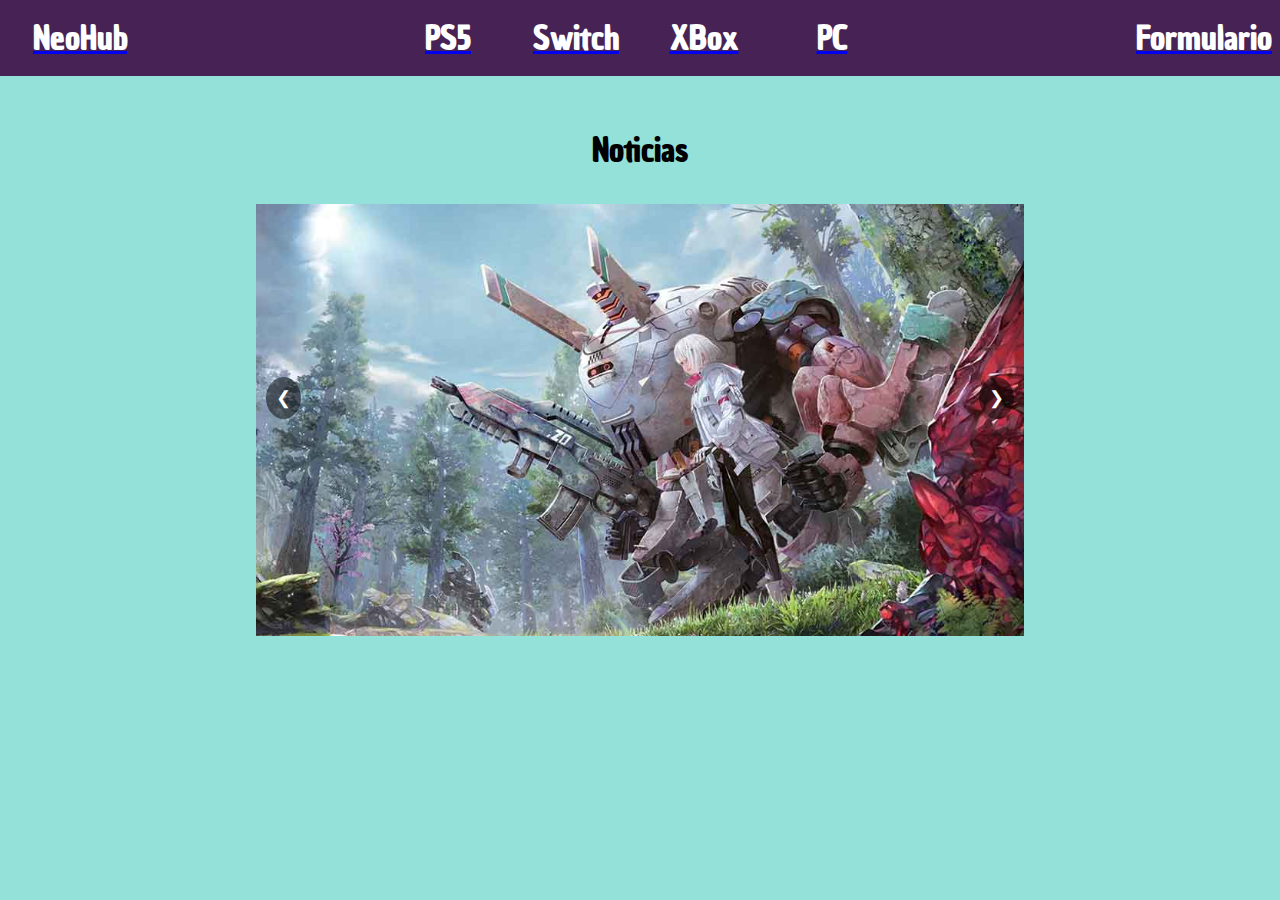
<file: index.html>
<html>
    <head>
        <meta charset="UTF-8">
        <meta name="viewport" content="width=device-width, initial scale = 1.0"> 
        <meta name="author" content="Revista">
        <meta name="description" content="Revista Videojuegos">

        <title>NeoHub</title>
        <link href="css/style.css" rel="stylesheet">
        <!--<link rel="icon" href="media/image/PlumaCuervo.png" type="image/x-icon">
    -->
        <link rel="preconnect" href="https://fonts.googleapis.com">
        <link rel="preconnect" href="https://fonts.gstatic.com" crossorigin>
        <link href="https://fonts.googleapis.com/css2?family=Chau+Philomene+One:ital@0;1&display=swap" rel="stylesheet">
        <link href="https://fonts.googleapis.com/css2?family=Chau+Philomene+One:ital@0;1&family=Montserrat:ital,wght@0,100..900;1,100..900&display=swap" rel="stylesheet">
    </head>
    <body>
        <header>
            <div class="menu-cont">
                <div class="trozo-menu">
                    <div class="logo">
                        <a href="index.html">
                            <h3>NeoHub</h3>
                        </a>
                    </div>
                </div>
                <div class="trozo-menu">
                    <div class="logo">
                        <a href="ps5.html">
                            <h3>PS5</h3>
                        </a>
                    </div>
                    <div class="logo">
                        <a href="switch.html">
                            <h3>Switch</h3>
                        </a>
                    </div>
                    <div class="logo">
                        <a href="xbox.html">
                            <h3>XBox</h3>
                        </a>
                    </div>
                    <div class="logo">
                        <a href="pc.html">
                            <h3>PC</h3>
                        </a>
                    </div>
                </div>
                <div class="trozo-menu">
                    <div class="logo">
                        <a href="form.html">
                            <h3>Formulario</h3>
                        </a>
                    </div> 
                </div>
            </div>
        </header>
        <main>
            <div class="megacontainer">
                <div class="carousel-container"  id="carousel1">
                    <h3>Noticias</h3>
                    <div class="carousel">
                        <img src="media/image/ps5A.jpg" class="carousel-image" alt="Imagen 1">
                        <img src="media/image/switch1.webp" class="carousel-image" alt="Imagen 1">
                        <img src="media/image/xbox1.jpg" class="carousel-image" alt="Imagen 1">
                        <img src="media/image/pc1.webp" class="carousel-image" alt="Imagen 1">
                    </div>
                    <button class="prev" onclick="prevSlide('carousel1')">❮</button>
                    <button class="next" onclick="nextSlide('carousel1')">❯</button>
                </div>
            </div>
            
        </main>
        <footer>
        </footer>
    </body>
    <script src="js/script.js"></script>
</html>
</file>
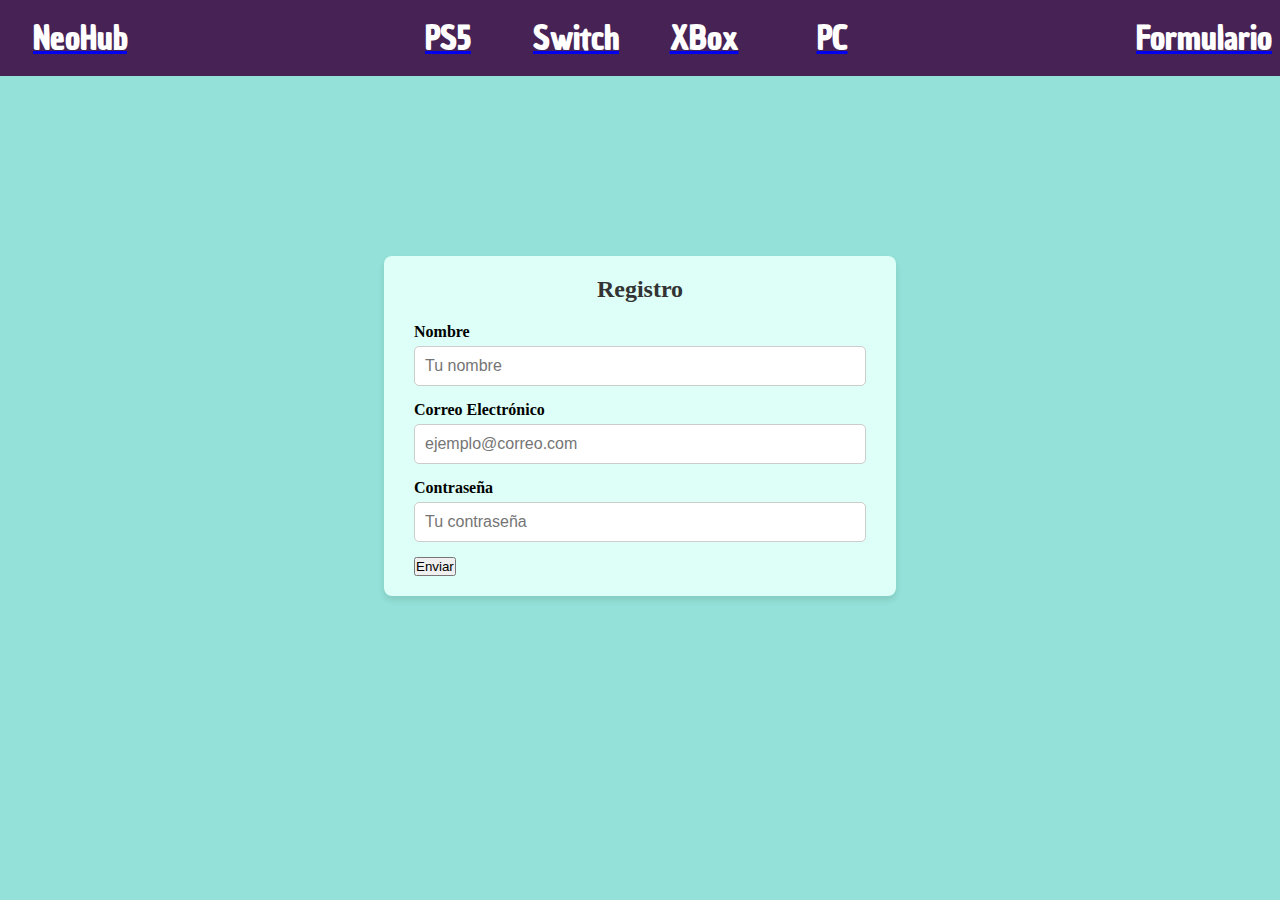
<file: form.html>
<html>
    <head>
        <meta charset="UTF-8">
        <meta name="viewport" content="width=device-width, initial scale = 1.0"> 
        <meta name="author" content="Revista">
        <meta name="description" content="Revista Videojuegos">

        <title>NeoHub: Formulario</title>
        <link href="css/style.css" rel="stylesheet">
        <!--<link rel="icon" href="media/image/PlumaCuervo.png" type="image/x-icon">
    -->
        <link rel="preconnect" href="https://fonts.googleapis.com">
        <link rel="preconnect" href="https://fonts.gstatic.com" crossorigin>
        <link href="https://fonts.googleapis.com/css2?family=Chau+Philomene+One:ital@0;1&display=swap" rel="stylesheet">
        <link href="https://fonts.googleapis.com/css2?family=Chau+Philomene+One:ital@0;1&family=Montserrat:ital,wght@0,100..900;1,100..900&display=swap" rel="stylesheet">
    </head>
    <body>
        <header>
            <div class="menu-cont">
                <div class="trozo-menu">
                    <div class="logo">
                        <a href="index.html">
                            <h3>NeoHub</h3>
                        </a>
                    </div>
                </div>
                <div class="trozo-menu">
                    <div class="logo">
                        <a href="ps5.html">
                            <h3>PS5</h3>
                        </a>
                    </div>
                    <div class="logo">
                        <a href="switch.html">
                            <h3>Switch</h3>
                        </a>
                    </div>
                    <div class="logo">
                        <a href="xbox.html">
                            <h3>XBox</h3>
                        </a>
                    </div>
                    <div class="logo">
                        <a href="pc.html">
                            <h3>PC</h3>
                        </a>
                    </div>
                </div>
                <div class="trozo-menu">
                    <div class="logo">
                        <a href="form.html">
                            <h3>Formulario</h3>
                        </a>
                    </div> 
                </div>
            </div>
        </header>
        <main>
            <div class="super-container">
                <div class="form-container">
                    <form id="myForm" novalidate>
                        <h1>Registro</h1>
            
                        <div class="form-group">
                            <label for="name">Nombre</label>
                            <input type="text" id="name" name="name" placeholder="Tu nombre" required>
                            <span class="error-message" id="name-error"></span>
                        </div>
            
                        <div class="form-group">
                            <label for="email">Correo Electrónico</label>
                            <input type="email" id="email" name="email" placeholder="ejemplo@correo.com" required>
                            <span class="error-message" id="email-error"></span>
                        </div>
            
                        <div class="form-group">
                            <label for="password">Contraseña</label>
                            <input type="password" id="password" name="password" placeholder="Tu contraseña" required>
                            <span class="error-message" id="password-error"></span>
                        </div>
            
                        <button class="form-button" type="submit">Enviar</button>
                    </form>
                </div>
            </div>
            
        </main>
        <footer>   
        </footer>
    </body>
    <script src="js/script.js"></script>
</html>
</file>
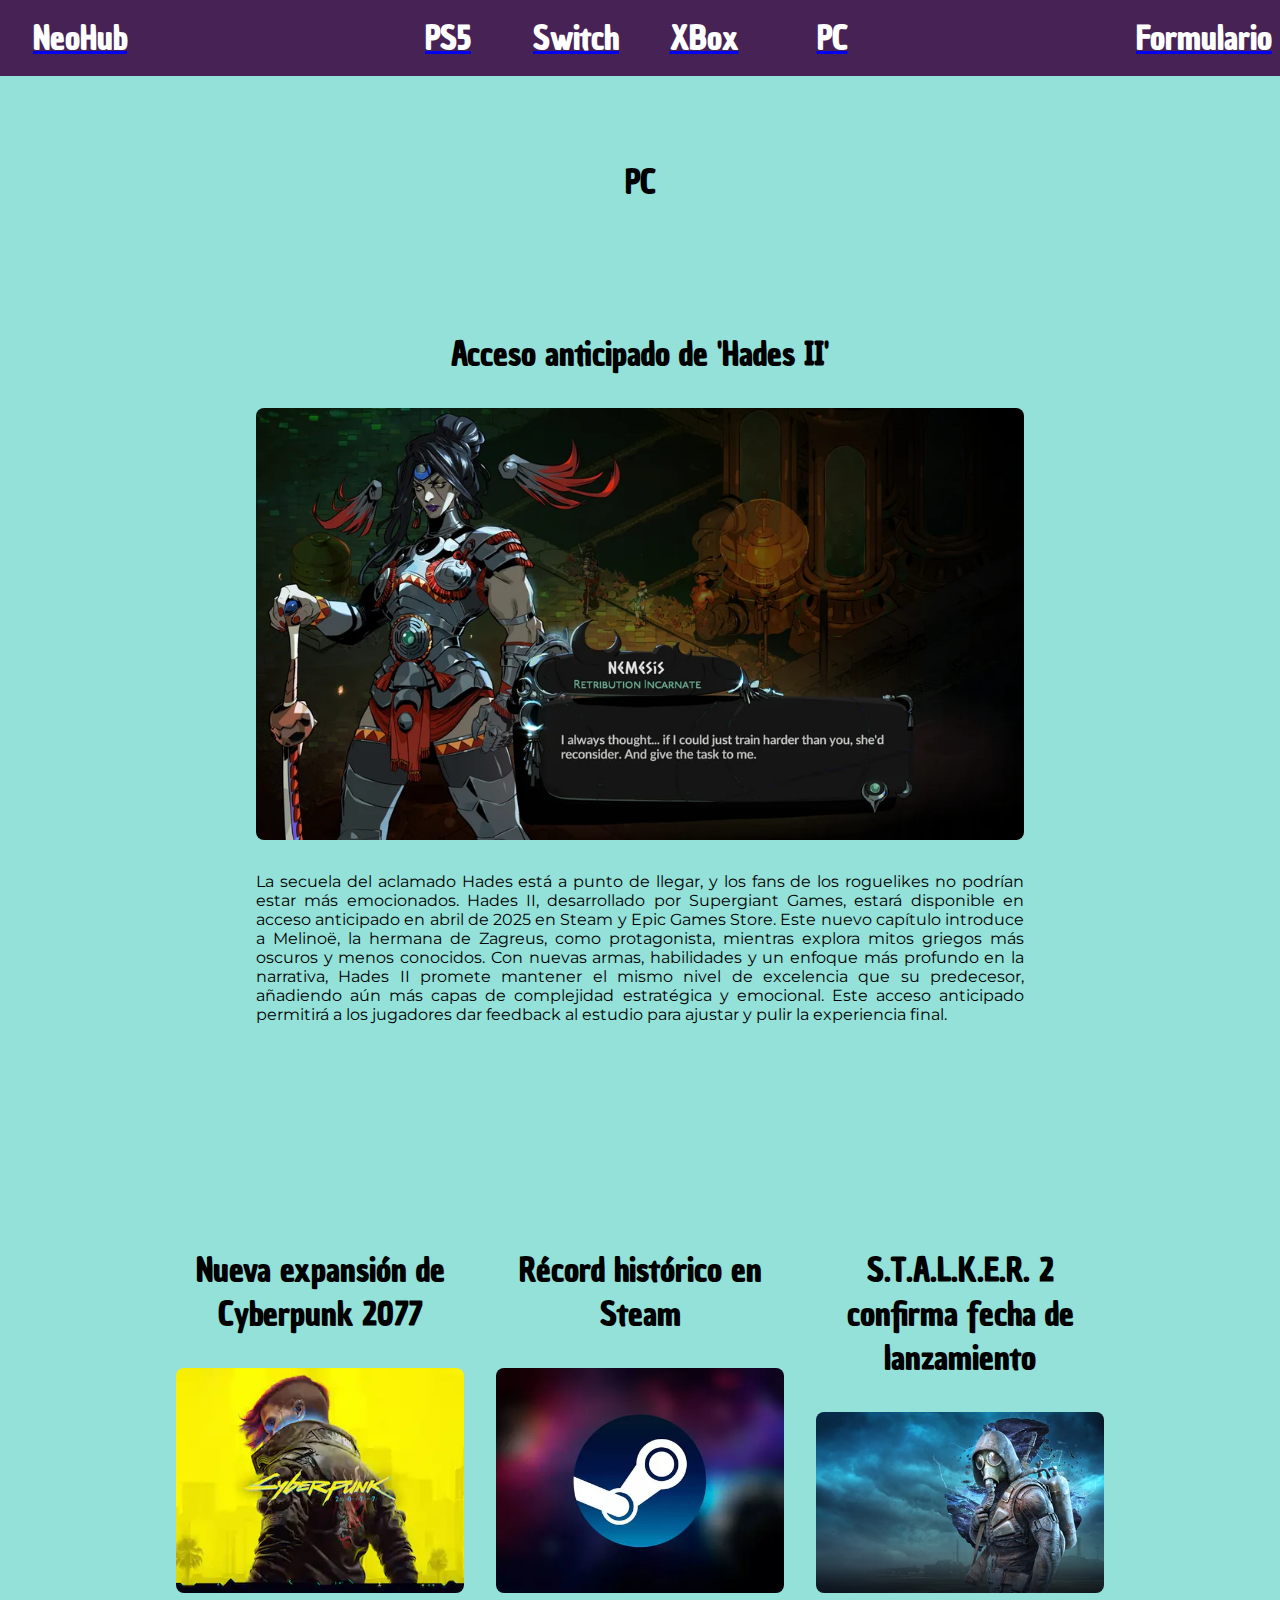
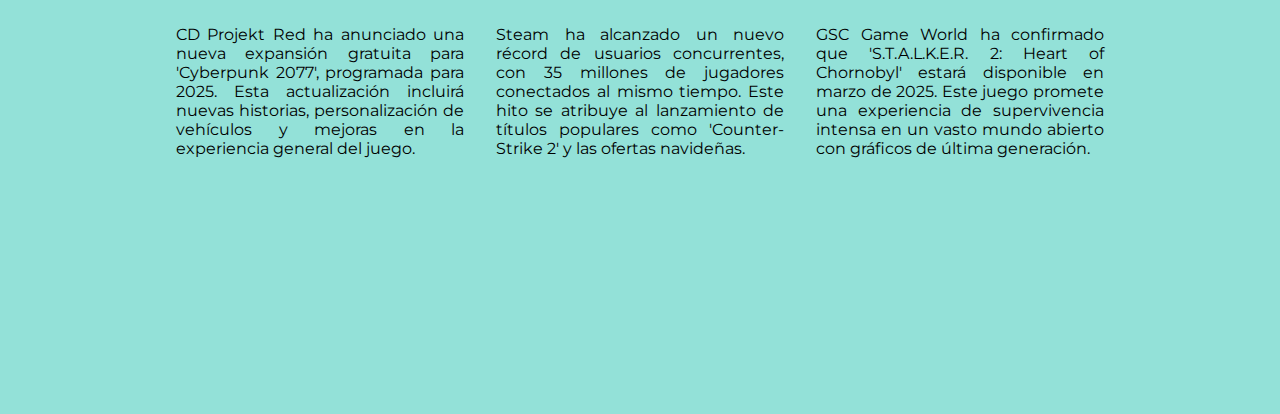
<file: pc.html>
<html>
    <head>
        <meta charset="UTF-8">
        <meta name="viewport" content="width=device-width, initial scale = 1.0"> 
        <meta name="author" content="Revista">
        <meta name="description" content="Revista Videojuegos">

        <title>NeoHub: PC</title>
        <link href="css/style.css" rel="stylesheet">
        <!--<link rel="icon" href="media/image/PlumaCuervo.png" type="image/x-icon">
    -->
        <link rel="preconnect" href="https://fonts.googleapis.com">
        <link rel="preconnect" href="https://fonts.gstatic.com" crossorigin>
        <link href="https://fonts.googleapis.com/css2?family=Chau+Philomene+One:ital@0;1&display=swap" rel="stylesheet">
        <link href="https://fonts.googleapis.com/css2?family=Chau+Philomene+One:ital@0;1&family=Montserrat:ital,wght@0,100..900;1,100..900&display=swap" rel="stylesheet">
    </head>
    <body>
        <header>
            <div class="menu-cont">
                <div class="trozo-menu">
                    <div class="logo">
                        <a href="index.html">
                            <h3>NeoHub</h3>
                        </a>
                    </div>
                </div>
                <div class="trozo-menu">
                    <div class="logo">
                        <a href="ps5.html">
                            <h3>PS5</h3>
                        </a>
                    </div>
                    <div class="logo">
                        <a href="switch.html">
                            <h3>Switch</h3>
                        </a>
                    </div>
                    <div class="logo">
                        <a href="xbox.html">
                            <h3>XBox</h3>
                        </a>
                    </div>
                    <div class="logo">
                        <a href="pc.html">
                            <h3>PC</h3>
                        </a>
                    </div>
                </div>
                <div class="trozo-menu">
                    <div class="logo">
                        <a href="form.html">
                            <h3>Formulario</h3>
                        </a>
                    </div> 
                </div>
            </div>
        </header>
        <main>
            <div class="noticias">
                <h3>
                    PC
                </h3>
                <div class="noticia-vip">
                    <h3>Acceso anticipado de 'Hades II'
                    </h3>
                    <a class="imagen-portada">
                        <img src="media/image/pc1.webp" alt="Imagen 1">
                    </a>
                    <a class="texto-vip">
                        <p>
                            La secuela del aclamado Hades está a punto de llegar, y los fans de los roguelikes no podrían estar más emocionados. Hades II, desarrollado por Supergiant Games, estará disponible en acceso anticipado en abril de 2025 en Steam y Epic Games Store. Este nuevo capítulo introduce a Melinoë, la hermana de Zagreus, como protagonista, mientras explora mitos griegos más oscuros y menos conocidos. Con nuevas armas, habilidades y un enfoque más profundo en la narrativa, Hades II promete mantener el mismo nivel de excelencia que su predecesor, añadiendo aún más capas de complejidad estratégica y emocional. Este acceso anticipado permitirá a los jugadores dar feedback al estudio para ajustar y pulir la experiencia final.
                        </p>
                    </a>
                </div>
                <div class="noticias-grupo">
                    <div class="noticia-sec">
                        <h3>Nueva expansión de Cyberpunk 2077
                        </h3>
                        <a class="imagen-sec">
                            <img src="media/image/pc2.webp" alt="Imagen 1">
                        </a>
                        <a class="texto-sec">
                            <p>
                                CD Projekt Red ha anunciado una nueva expansión gratuita para 'Cyberpunk 2077', programada para 2025. Esta actualización incluirá nuevas historias, personalización de vehículos y mejoras en la experiencia general del juego.
                            </p>
                        </a>
                    </div>
                    <div class="noticia-sec">
                        <h3>Récord histórico en Steam
                        </h3>
                        <a class="imagen-sec">
                            <img src="media/image/pc3.webp" alt="Imagen 1">
                        </a>
                        <a class="texto-sec">
                            <p>
                                Steam ha alcanzado un nuevo récord de usuarios concurrentes, con 35 millones de jugadores conectados al mismo tiempo. Este hito se atribuye al lanzamiento de títulos populares como 'Counter-Strike 2' y las ofertas navideñas.
                            </p>
                        </a>
                    </div>
                    <div class="noticia-sec">
                        <h3>S.T.A.L.K.E.R. 2 confirma fecha de lanzamiento
                        </h3>
                        <a class="imagen-sec">
                            <img src="media/image/pc4.jfif" alt="Imagen 1">
                        </a>
                        <a class="texto-sec">
                            <p>
                                GSC Game World ha confirmado que 'S.T.A.L.K.E.R. 2: Heart of Chornobyl' estará disponible en marzo de 2025. Este juego promete una experiencia de supervivencia intensa en un vasto mundo abierto con gráficos de última generación.
                            </p>
                        </a>
                    </div>
                </div>
            </div>
            
        </main>
        <footer>
        </footer>
    </body>
    <script src="js/script.js"></script>
</html>
</file>
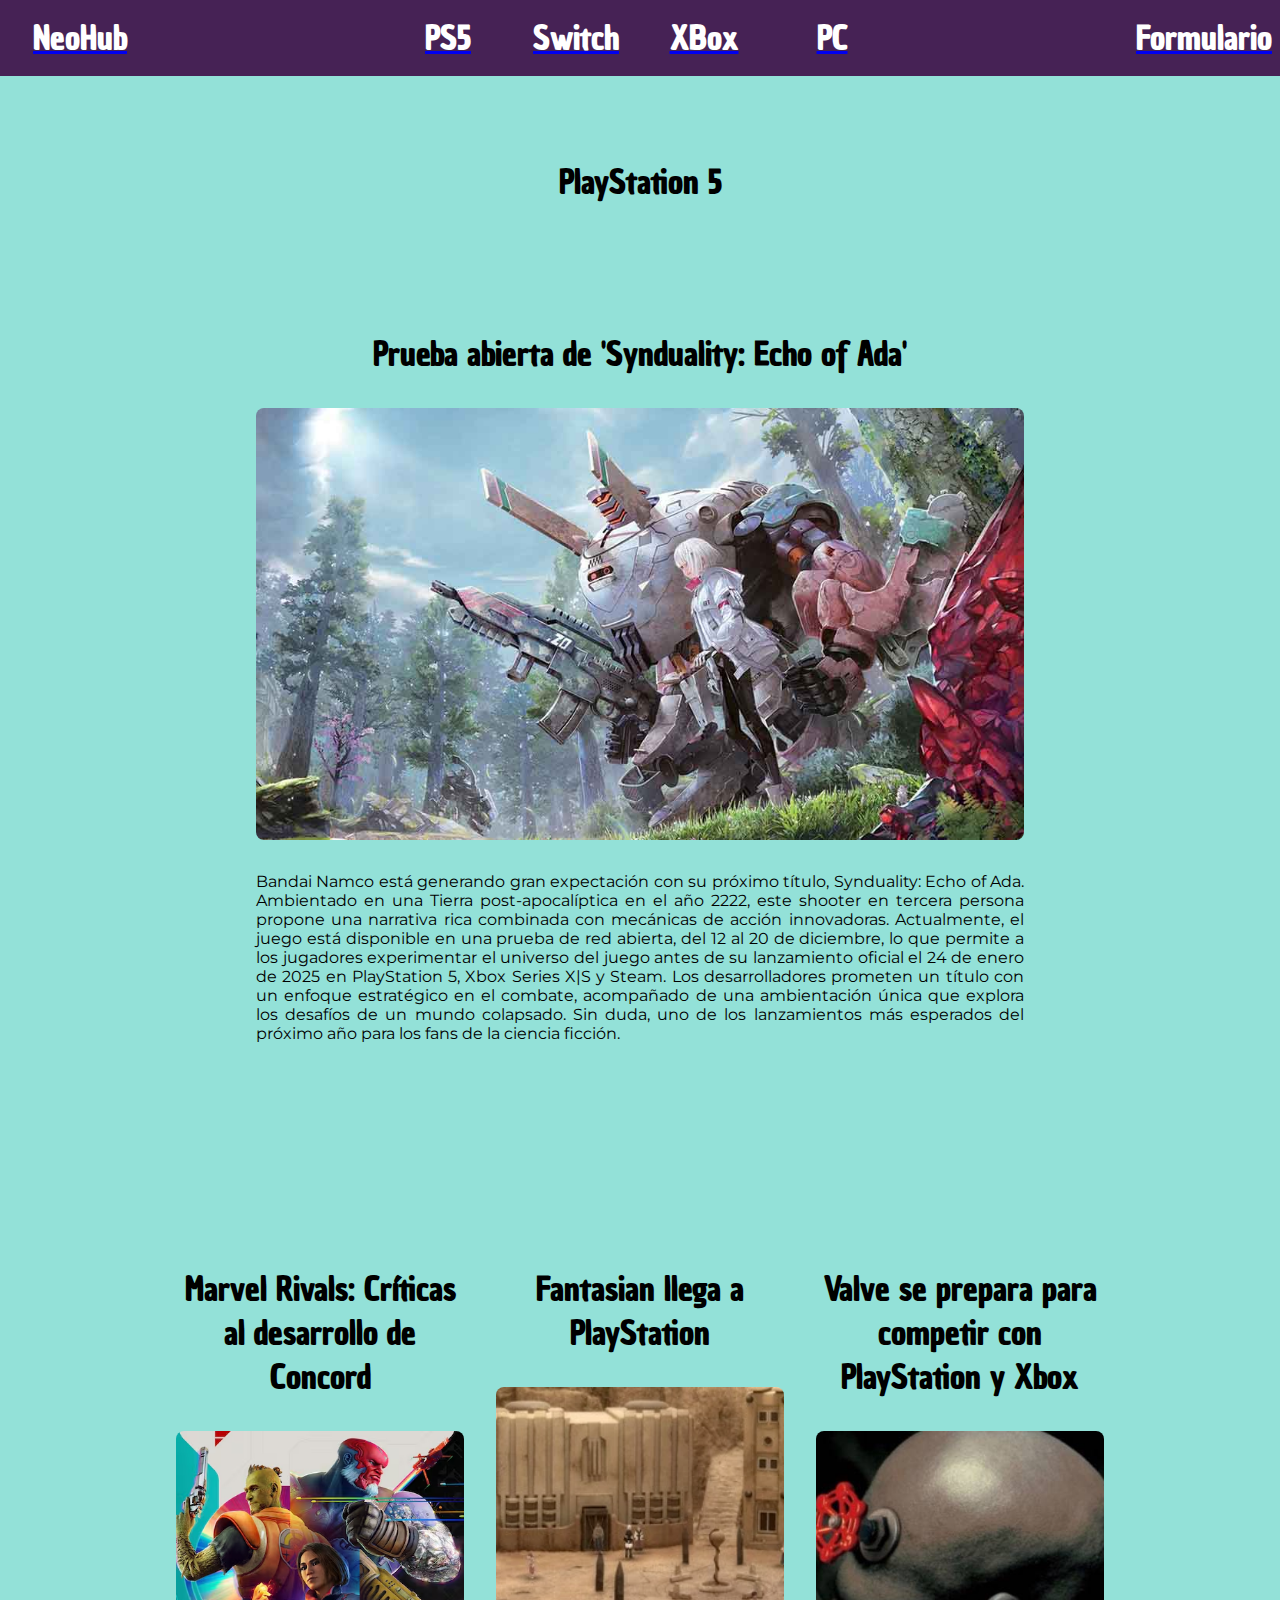
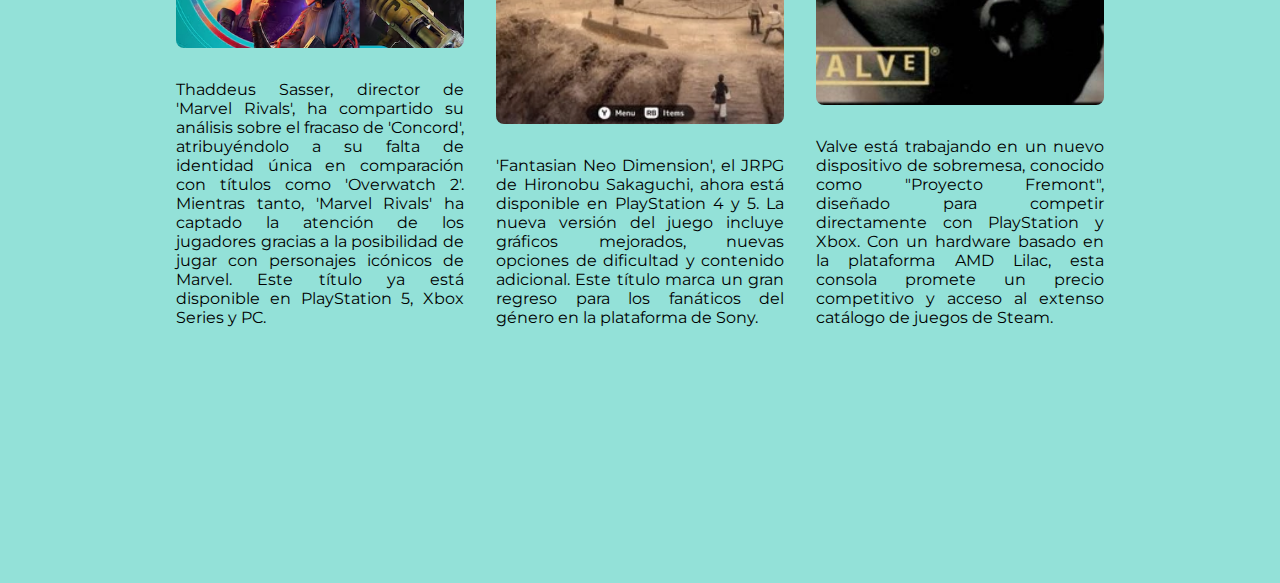
<file: ps5.html>
<html>
    <head>
        <meta charset="UTF-8">
        <meta name="viewport" content="width=device-width, initial scale = 1.0"> 
        <meta name="author" content="Revista">
        <meta name="description" content="Revista Videojuegos">

        <title>NeoHub: PS5</title>
        <link href="css/style.css" rel="stylesheet">
        <!--<link rel="icon" href="media/image/PlumaCuervo.png" type="image/x-icon">
    -->
        <link rel="preconnect" href="https://fonts.googleapis.com">
        <link rel="preconnect" href="https://fonts.gstatic.com" crossorigin>
        <link href="https://fonts.googleapis.com/css2?family=Chau+Philomene+One:ital@0;1&display=swap" rel="stylesheet">
        <link href="https://fonts.googleapis.com/css2?family=Chau+Philomene+One:ital@0;1&family=Montserrat:ital,wght@0,100..900;1,100..900&display=swap" rel="stylesheet">
    </head>
    <body>
        <header>
            <div class="menu-cont">
                <div class="trozo-menu">
                    <div class="logo">
                        <a href="index.html">
                            <h3>NeoHub</h3>
                        </a>
                    </div>
                </div>
                <div class="trozo-menu">
                    <div class="logo">
                        <a href="ps5.html">
                            <h3>PS5</h3>
                        </a>
                    </div>
                    <div class="logo">
                        <a href="switch.html">
                            <h3>Switch</h3>
                        </a>
                    </div>
                    <div class="logo">
                        <a href="xbox.html">
                            <h3>XBox</h3>
                        </a>
                    </div>
                    <div class="logo">
                        <a href="pc.html">
                            <h3>PC</h3>
                        </a>
                    </div>
                </div>
                <div class="trozo-menu">
                    <div class="logo">
                        <a href="form.html">
                            <h3>Formulario</h3>
                        </a>
                    </div> 
                </div>
            </div>
        </header>
        <main>
            <div class="noticias">
                <h3>
                    PlayStation 5
                </h3>
                <div class="noticia-vip">
                    <h3>Prueba abierta de 'Synduality: Echo of Ada'
                    </h3>
                    <a class="imagen-portada">
                        <img src="media/image/ps5A.jpg" alt="Imagen 1">
                    </a>
                    <a class="texto-vip">
                        <p>
                            Bandai Namco está generando gran expectación con su próximo título, Synduality: Echo of Ada. Ambientado en una Tierra post-apocalíptica en el año 2222, este shooter en tercera persona propone una narrativa rica combinada con mecánicas de acción innovadoras. Actualmente, el juego está disponible en una prueba de red abierta, del 12 al 20 de diciembre, lo que permite a los jugadores experimentar el universo del juego antes de su lanzamiento oficial el 24 de enero de 2025 en PlayStation 5, Xbox Series X|S y Steam. Los desarrolladores prometen un título con un enfoque estratégico en el combate, acompañado de una ambientación única que explora los desafíos de un mundo colapsado. Sin duda, uno de los lanzamientos más esperados del próximo año para los fans de la ciencia ficción.
                        </p>
                    </a>
                </div>
                <div class="noticias-grupo">
                    <div class="noticia-sec">
                        <h3>Marvel Rivals: Críticas al desarrollo de Concord
                        </h3>
                        <a class="imagen-sec">
                            <img src="media/image/ps5B.avif" alt="Imagen 1">
                        </a>
                        <a class="texto-sec">
                            <p>
                                Thaddeus Sasser, director de 'Marvel Rivals', ha compartido su análisis sobre el fracaso de 'Concord', atribuyéndolo a su falta de identidad única en comparación con títulos como 'Overwatch 2'. Mientras tanto, 'Marvel Rivals' ha captado la atención de los jugadores gracias a la posibilidad de jugar con personajes icónicos de Marvel. Este título ya está disponible en PlayStation 5, Xbox Series y PC.
                            </p>
                        </a>
                    </div>
                    <div class="noticia-sec">
                        <h3>Fantasian llega a PlayStation</h3>
                        <a class="imagen-sec">
                            <img src="media/image/ps5C.webp" alt="Imagen 1">
                        </a>
                        <a class="texto-sec">
                            <p>
                                'Fantasian Neo Dimension', el JRPG de Hironobu Sakaguchi, ahora está disponible en PlayStation 4 y 5. La nueva versión del juego incluye gráficos mejorados, nuevas opciones de dificultad y contenido adicional. Este título marca un gran regreso para los fanáticos del género en la plataforma de Sony.
                            </p>
                        </a>
                    </div>
                    <div class="noticia-sec">
                        <h3>Valve se prepara para competir con PlayStation y Xbox</h3>
                        <a class="imagen-sec">
                            <img src="media/image/ps5D.jpg" alt="Imagen 1">
                        </a>
                        <a class="texto-sec">
                            <p>
                                Valve está trabajando en un nuevo dispositivo de sobremesa, conocido como "Proyecto Fremont", diseñado para competir directamente con PlayStation y Xbox. Con un hardware basado en la plataforma AMD Lilac, esta consola promete un precio competitivo y acceso al extenso catálogo de juegos de Steam.
                            </p>
                        </a>
                    </div>
                </div>
            </div>
            
        </main>
        <footer>
        </footer>
    </body>
    <script src="js/script.js"></script>
</html>
</file>
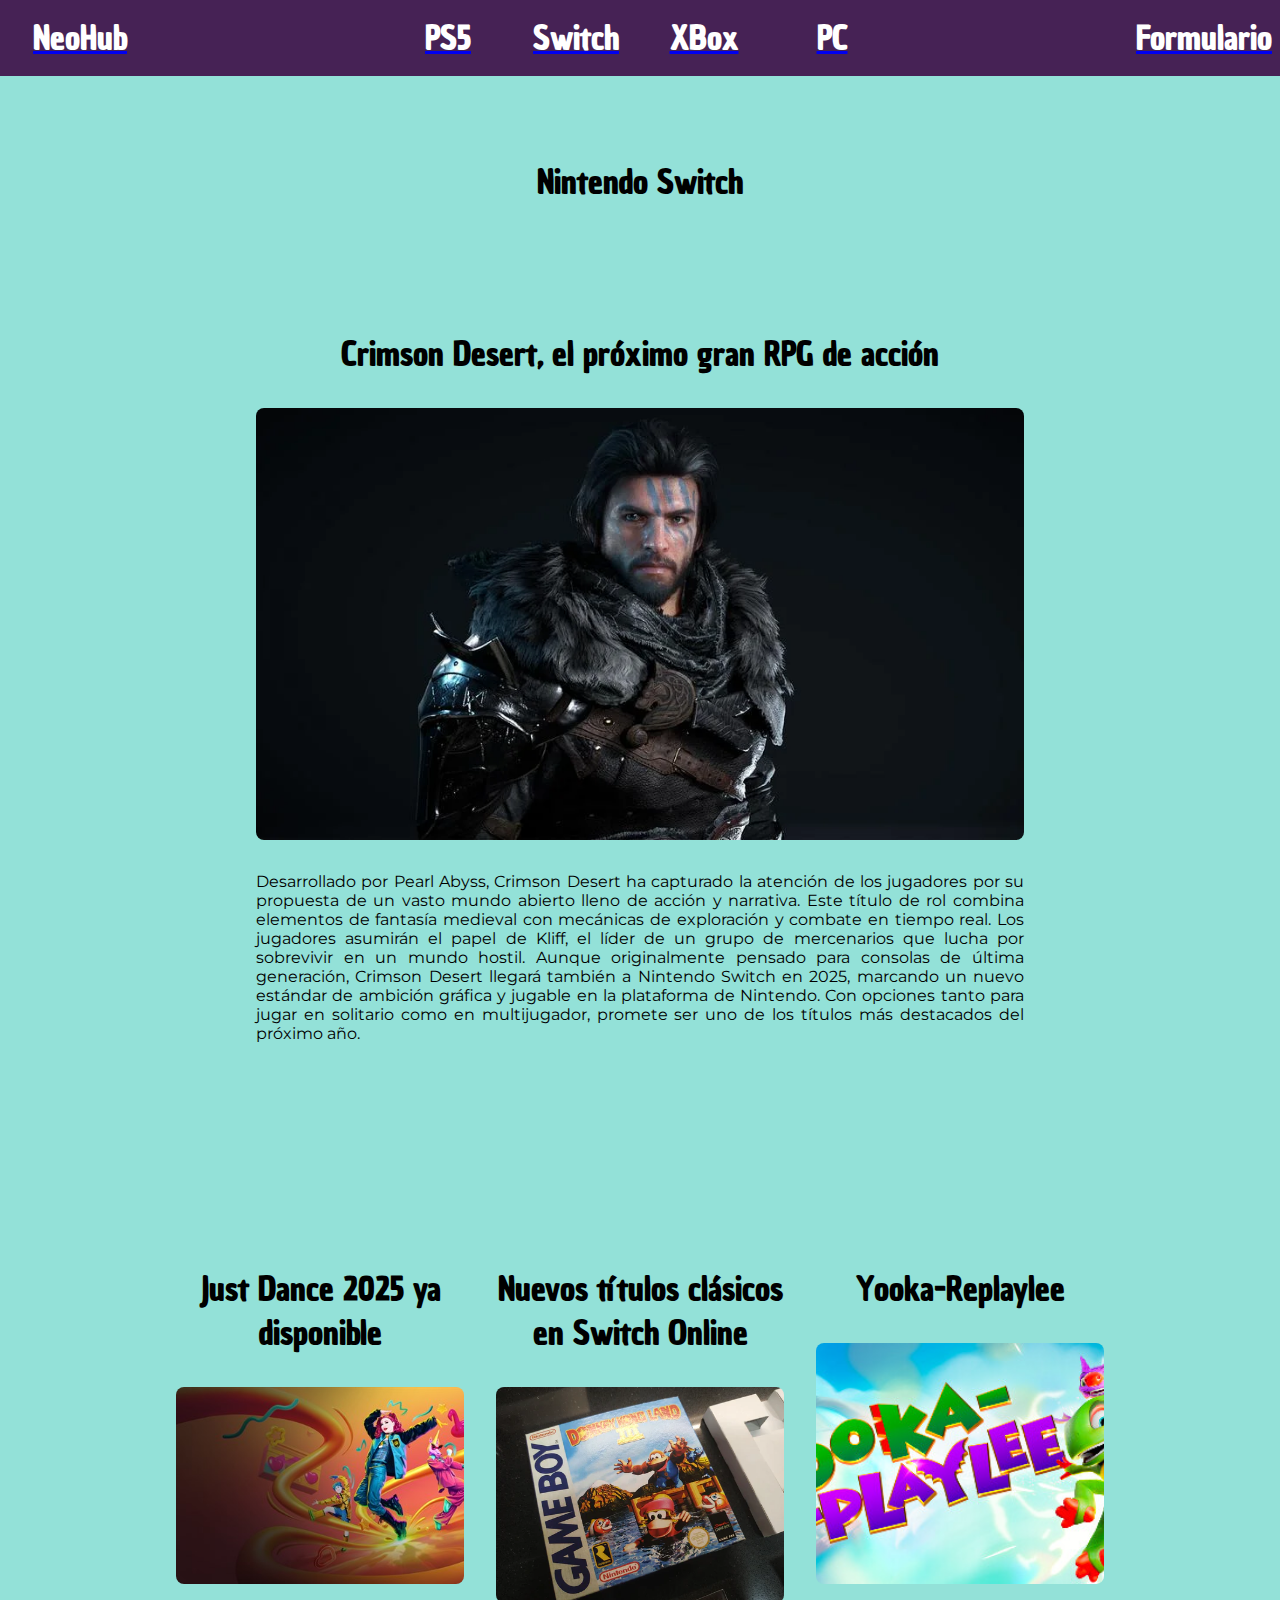
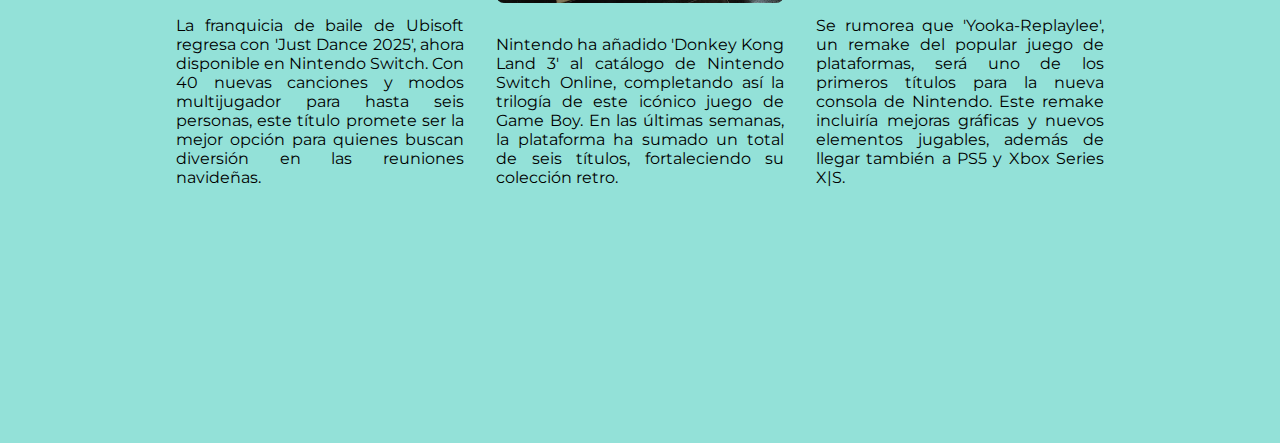
<file: switch.html>
<html>
    <head>
        <meta charset="UTF-8">
        <meta name="viewport" content="width=device-width, initial scale = 1.0"> 
        <meta name="author" content="Revista">
        <meta name="description" content="Revista Videojuegos">

        <title>NeoHub: Switch</title>
        <link href="css/style.css" rel="stylesheet">
        <!--<link rel="icon" href="media/image/PlumaCuervo.png" type="image/x-icon">
    -->
        <link rel="preconnect" href="https://fonts.googleapis.com">
        <link rel="preconnect" href="https://fonts.gstatic.com" crossorigin>
        <link href="https://fonts.googleapis.com/css2?family=Chau+Philomene+One:ital@0;1&display=swap" rel="stylesheet">
        <link href="https://fonts.googleapis.com/css2?family=Chau+Philomene+One:ital@0;1&family=Montserrat:ital,wght@0,100..900;1,100..900&display=swap" rel="stylesheet">
    </head>
    <body>
        <header>
            <div class="menu-cont">
                <div class="trozo-menu">
                    <div class="logo">
                        <a href="index.html">
                            <h3>NeoHub</h3>
                        </a>
                    </div>
                </div>
                <div class="trozo-menu">
                    <div class="logo">
                        <a href="ps5.html">
                            <h3>PS5</h3>
                        </a>
                    </div>
                    <div class="logo">
                        <a href="switch.html">
                            <h3>Switch</h3>
                        </a>
                    </div>
                    <div class="logo">
                        <a href="xbox.html">
                            <h3>XBox</h3>
                        </a>
                    </div>
                    <div class="logo">
                        <a href="pc.html">
                            <h3>PC</h3>
                        </a>
                    </div>
                </div>
                <div class="trozo-menu">
                    <div class="logo">
                        <a href="form.html">
                            <h3>Formulario</h3>
                        </a>
                    </div> 
                </div>
            </div>
        </header>
        <main>
            <div class="noticias">
                <h3>
                    Nintendo Switch
                </h3>
                <div class="noticia-vip">
                    <h3>Crimson Desert, el próximo gran RPG de acción
                    </h3>
                    <a class="imagen-portada">
                        <img src="media/image/switch1.webp" alt="Imagen 1">
                    </a>
                    <a class="texto-vip">
                        <p>
                            Desarrollado por Pearl Abyss, Crimson Desert ha capturado la atención de los jugadores por su propuesta de un vasto mundo abierto lleno de acción y narrativa. Este título de rol combina elementos de fantasía medieval con mecánicas de exploración y combate en tiempo real. Los jugadores asumirán el papel de Kliff, el líder de un grupo de mercenarios que lucha por sobrevivir en un mundo hostil. Aunque originalmente pensado para consolas de última generación, Crimson Desert llegará también a Nintendo Switch en 2025, marcando un nuevo estándar de ambición gráfica y jugable en la plataforma de Nintendo. Con opciones tanto para jugar en solitario como en multijugador, promete ser uno de los títulos más destacados del próximo año.
                        </p>
                    </a>
                </div>
                <div class="noticias-grupo">
                    <div class="noticia-sec">
                        <h3>Just Dance 2025 ya disponible
                        </h3>
                        <a class="imagen-sec">
                            <img src="media/image/switch2.jfif" alt="Imagen 1">
                        </a>
                        <a class="texto-sec">
                            <p>
                                La franquicia de baile de Ubisoft regresa con 'Just Dance 2025', ahora disponible en Nintendo Switch. Con 40 nuevas canciones y modos multijugador para hasta seis personas, este título promete ser la mejor opción para quienes buscan diversión en las reuniones navideñas.
                            </p>
                        </a>
                    </div>
                    <div class="noticia-sec">
                        <h3>Nuevos títulos clásicos en Switch Online
                        </h3>
                        <a class="imagen-sec">
                            <img src="media/image/switch3.webp" alt="Imagen 1">
                        </a>
                        <a class="texto-sec">
                            <p>
                                Nintendo ha añadido 'Donkey Kong Land 3' al catálogo de Nintendo Switch Online, completando así la trilogía de este icónico juego de Game Boy. En las últimas semanas, la plataforma ha sumado un total de seis títulos, fortaleciendo su colección retro.
                            </p>
                        </a>
                    </div>
                    <div class="noticia-sec">
                        <h3>Yooka-Replaylee</h3>
                        <a class="imagen-sec">
                            <img src="media/image/switch4.jpg" alt="Imagen 1">
                        </a>
                        <a class="texto-sec">
                            <p>
                                Se rumorea que 'Yooka-Replaylee', un remake del popular juego de plataformas, será uno de los primeros títulos para la nueva consola de Nintendo. Este remake incluiría mejoras gráficas y nuevos elementos jugables, además de llegar también a PS5 y Xbox Series X|S.
                            </p>
                        </a>
                    </div>
                </div>
            </div>
            
        </main>
        <footer>
        </footer>
    </body>
    <script src="js/script.js"></script>
</html>
</file>
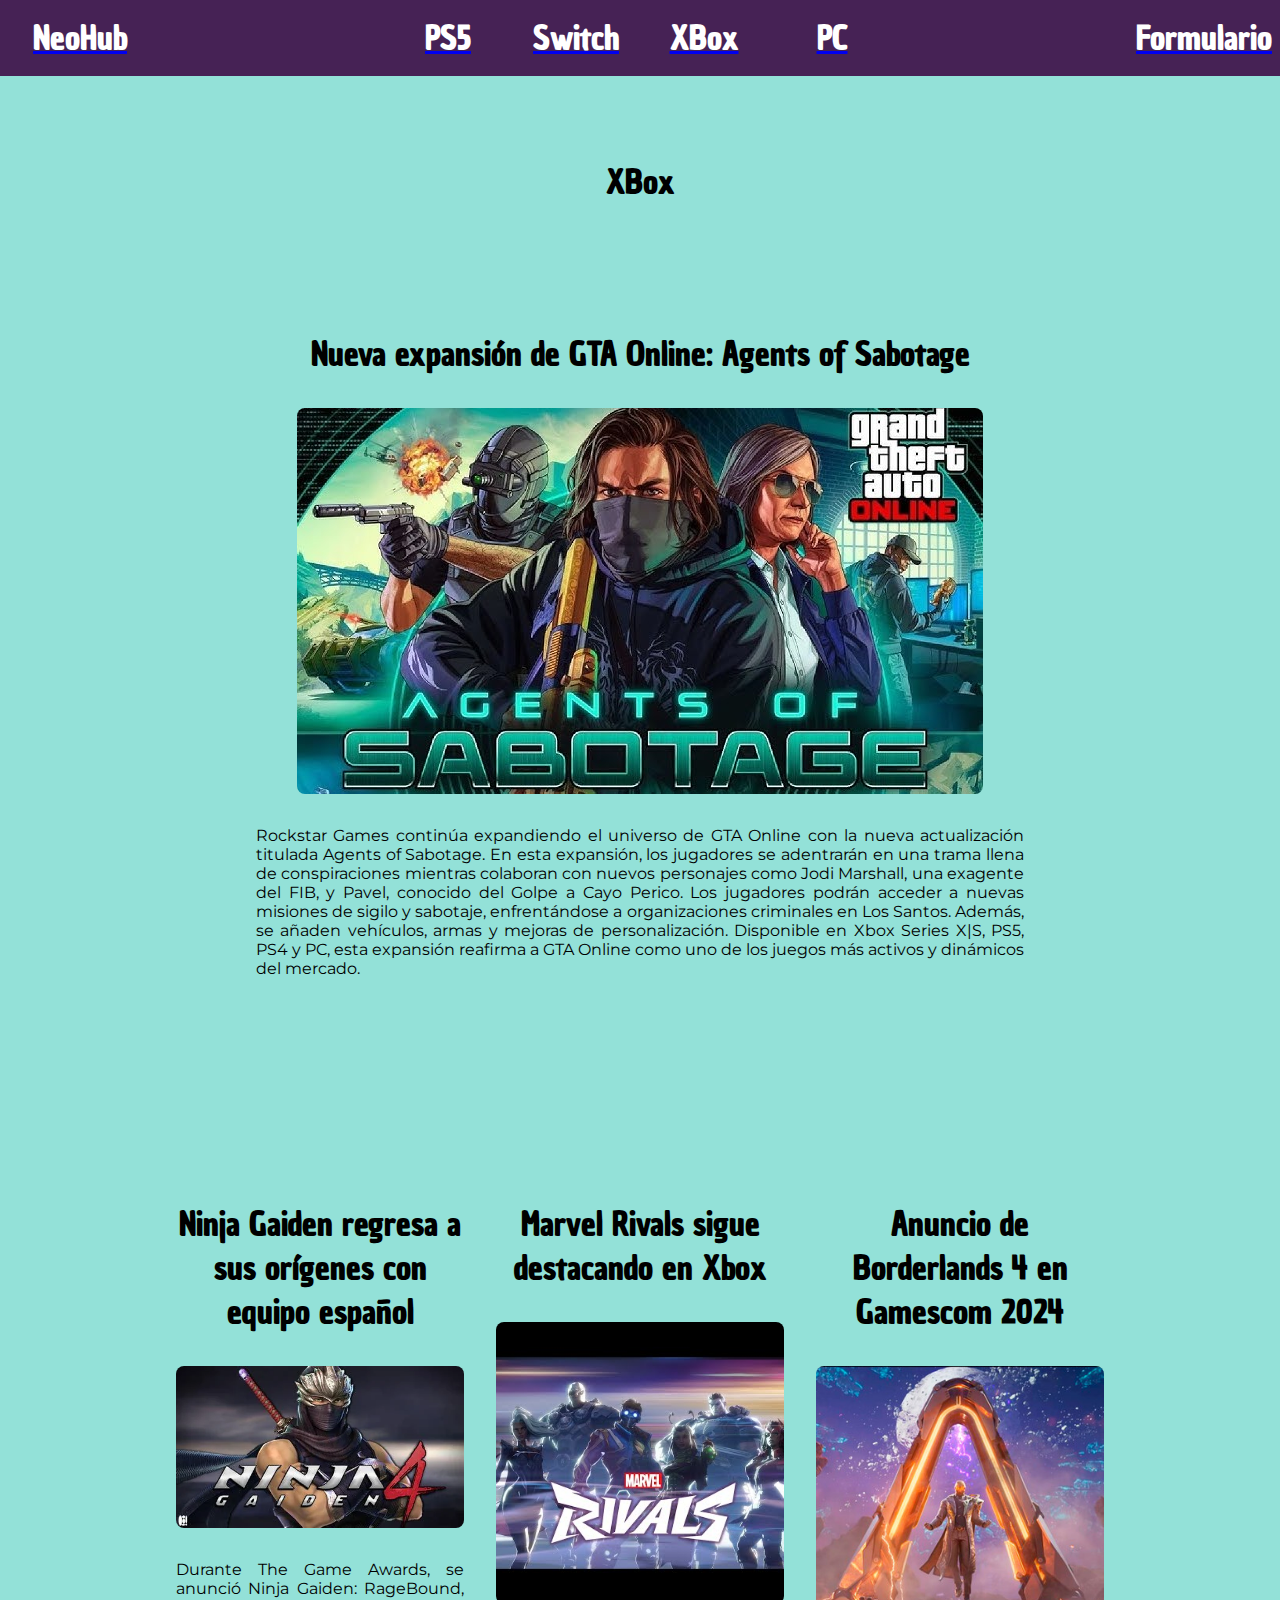
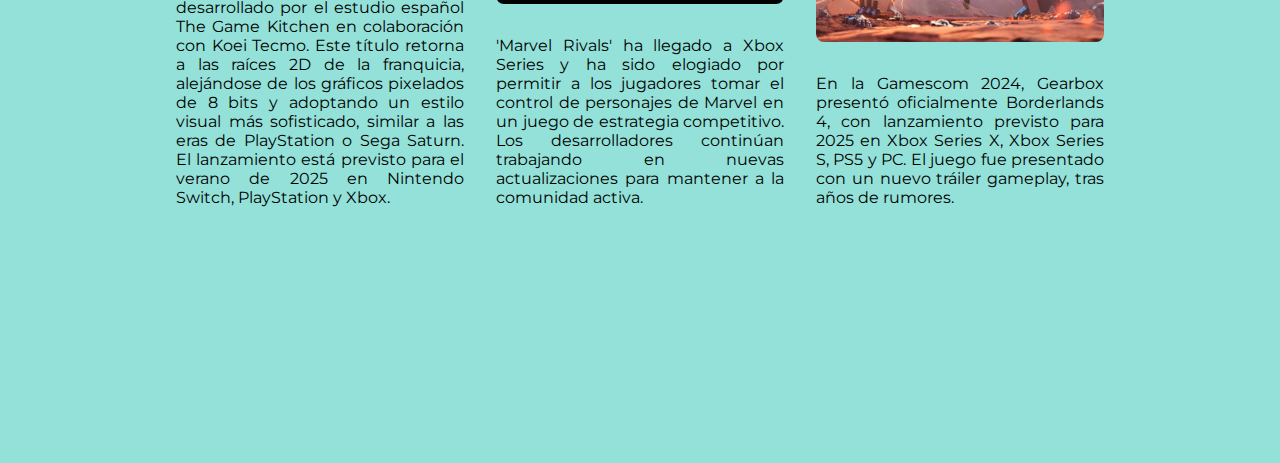
<file: xbox.html>
<html>
    <head>
        <meta charset="UTF-8">
        <meta name="viewport" content="width=device-width, initial scale = 1.0"> 
        <meta name="author" content="Revista">
        <meta name="description" content="Revista Videojuegos">

        <title>NeoHub: XBox</title>
        <link href="css/style.css" rel="stylesheet">
        <!--<link rel="icon" href="media/image/PlumaCuervo.png" type="image/x-icon">
    -->
        <link rel="preconnect" href="https://fonts.googleapis.com">
        <link rel="preconnect" href="https://fonts.gstatic.com" crossorigin>
        <link href="https://fonts.googleapis.com/css2?family=Chau+Philomene+One:ital@0;1&display=swap" rel="stylesheet">
        <link href="https://fonts.googleapis.com/css2?family=Chau+Philomene+One:ital@0;1&family=Montserrat:ital,wght@0,100..900;1,100..900&display=swap" rel="stylesheet">
    </head>
    <body>
        <header>
            <div class="menu-cont">
                <div class="trozo-menu">
                    <div class="logo">
                        <a href="index.html">
                            <h3>NeoHub</h3>
                        </a>
                    </div>
                </div>
                <div class="trozo-menu">
                    <div class="logo">
                        <a href="ps5.html">
                            <h3>PS5</h3>
                        </a>
                    </div>
                    <div class="logo">
                        <a href="switch.html">
                            <h3>Switch</h3>
                        </a>
                    </div>
                    <div class="logo">
                        <a href="xbox.html">
                            <h3>XBox</h3>
                        </a>
                    </div>
                    <div class="logo">
                        <a href="pc.html">
                            <h3>PC</h3>
                        </a>
                    </div>
                </div>
                <div class="trozo-menu">
                    <div class="logo">
                        <a href="form.html">
                            <h3>Formulario</h3>
                        </a>
                    </div> 
                </div>
            </div>
        </header>
        <main>
            <div class="noticias">
                <h3>
                    XBox
                </h3>
                <div class="noticia-vip">
                    <h3>Nueva expansión de GTA Online: Agents of Sabotage
                    </h3>
                    <a class="imagen-portada">
                        <img src="media/image/xbox1.jpg" alt="Imagen 1">
                    </a>
                    <a class="texto-vip">
                        <p>
                            Rockstar Games continúa expandiendo el universo de GTA Online con la nueva actualización titulada Agents of Sabotage. En esta expansión, los jugadores se adentrarán en una trama llena de conspiraciones mientras colaboran con nuevos personajes como Jodi Marshall, una exagente del FIB, y Pavel, conocido del Golpe a Cayo Perico. Los jugadores podrán acceder a nuevas misiones de sigilo y sabotaje, enfrentándose a organizaciones criminales en Los Santos. Además, se añaden vehículos, armas y mejoras de personalización. Disponible en Xbox Series X|S, PS5, PS4 y PC, esta expansión reafirma a GTA Online como uno de los juegos más activos y dinámicos del mercado.
                        </p>
                    </a>
                </div>
                <div class="noticias-grupo">
                    <div class="noticia-sec">
                        <h3>Ninja Gaiden regresa a sus orígenes con equipo español
                        </h3>
                        <a class="imagen-sec">
                            <img src="media/image/xbox2.webp" alt="Imagen 1">
                        </a>
                        <a class="texto-sec">
                            <p>
                                Durante The Game Awards, se anunció Ninja Gaiden: RageBound, desarrollado por el estudio español The Game Kitchen en colaboración con Koei Tecmo. Este título retorna a las raíces 2D de la franquicia, alejándose de los gráficos pixelados de 8 bits y adoptando un estilo visual más sofisticado, similar a las eras de PlayStation o Sega Saturn. El lanzamiento está previsto para el verano de 2025 en Nintendo Switch, PlayStation y Xbox. 
                            </p>
                        </a>
                    </div>
                    <div class="noticia-sec">
                        <h3>Marvel Rivals sigue destacando en Xbox
                        </h3>
                        <a class="imagen-sec">
                            <img src="media/image/xbox3.jpg" alt="Imagen 1">
                        </a>
                        <a class="texto-sec">
                            <p>
                                'Marvel Rivals' ha llegado a Xbox Series y ha sido elogiado por permitir a los jugadores tomar el control de personajes de Marvel en un juego de estrategia competitivo. Los desarrolladores continúan trabajando en nuevas actualizaciones para mantener a la comunidad activa.
                            </p>
                        </a>
                    </div>
                    <div class="noticia-sec">
                        <h3>Anuncio de Borderlands 4 en Gamescom 2024
                        </h3>
                        <a class="imagen-sec">
                            <img src="media/image/xbox4.jpeg" alt="Imagen 1">
                        </a>
                        <a class="texto-sec">
                            <p>
                                En la Gamescom 2024, Gearbox presentó oficialmente Borderlands 4, con lanzamiento previsto para 2025 en Xbox Series X, Xbox Series S, PS5 y PC. El juego fue presentado con un nuevo tráiler gameplay, tras años de rumores. 
                            </p>
                        </a>
                    </div>
                </div>
            </div>
            
        </main>
        <footer>
        </footer>
    </body>
    <script src="js/script.js"></script>
</html>
</file>
<file: css/style.css>
*{
  margin: 0;
  padding: 0;
  scroll-behavior: smooth;
  box-sizing: border-box;
}

.menu-cont{
  position:fixed;
  background-color: #462255;
  display: flex;
  flex-direction: row;
  justify-content:space-between;
  align-items: center;
  padding: 16px 16px;

  top: 0;
  width: 100%;
  z-index: 9999;
  transition: opacity 0.5s;
  opacity: 1;
}

.trozo-menu{
  display: flex;
  flex-direction: row;
  justify-content: space-between;
}

#menuToggle, .menu-icon{
  display: none;
}

.logo{
  display: flex;
  flex-direction: row;
  justify-content:space-around;
  align-items: center;
  transition: transform 0.25s;

}


.menu-cont .logo:hover img{
  transform: scale(1.1);
}

.menu-cont .logo:hover h3{
  transform: scale(1.1);
}
.menu-cont .logo{
  width: 128px;
  transition: .5s;
}


.menu-cont h3{
  color: white;
}








body {
  background-color: #93E1D8;

  
}



.super-container{
  display: flex;
  justify-content: center;
  padding: 256px 0 0 0;
}

.form-container {
    background: #DDFFF7;
    padding: 20px 30px;
    border-radius: 8px;
    box-shadow: 0 4px 6px rgba(0, 0, 0, 0.1);
    width: 100%;
    max-width: 512px;
    
}

h1 {
    margin-bottom: 20px;
    font-size: 24px;
    text-align: center;
    color: #333;
}

.form-group {
    margin-bottom: 15px;
}

label {
    display: block;
    font-weight: bold;
    margin-bottom: 5px;
}

input {
    width: 100%;
    padding: 10px;
    border: 1px solid #ccc;
    border-radius: 5px;
    font-size: 16px;
}

input:focus {
    border-color: #AA4465;
    outline: none;
}

.error-message {
    color: #D8000C;
    font-size: 14px;
    margin-top: 5px;
    display: none;
}

button .form-button {
    background: #AA4465;
    color: #fff;
    padding: 10px 15px;
    border: none;
    border-radius: 5px;
    font-size: 16px;
    cursor: pointer;
    width: 100%;
}

button:hover {
    background: #0056b3;
}


h3{
    font-size: 2em;
    text-align: center;
}





.megacontainer{
  display: flex;
  justify-content: center;
  padding: 128px 0px;
}

.carousel-container {
  position: relative;
  width: 80%;
  max-width: 768px;
  overflow: hidden;
  border-radius: 10px;
}

.carousel {
  display: flex;
  transition: transform 0.5s ease-in-out;
  padding: 32px 0px;
}

.carousel-image {
  min-width: 100%;
  display: block;
}

.prev, .next {
  position: absolute;
  top: 50%;
  transform: translateY(-50%);
  background-color: rgba(0, 0, 0, 0.5);
  color: white;
  border: none;
  padding: 10px;
  cursor: pointer;
  font-size: 18px;
  border-radius: 50%;
}

.prev {
  left: 10px;
}

.next {
  right: 10px;
}


.noticias h3{
  padding: 32px 0px;
}

.noticias{
  display: flex;
  flex-direction: column;
  justify-content: center;
  padding: 128px 128px;

}

.noticia-vip{
  display: flex;
  flex-direction: column;
  justify-content: center;
  align-items: center;
  padding: 64px 32px;
  width: 100%;

}

.noticias-grupo{
  display: flex;
  flex-direction: row;
  justify-content: space-between;
  padding: 64px 32px;
}

.noticia-sec{
  display: flex;
  flex-direction: column;
  justify-content: center;
  padding: 32px 16px;
  width: 100%;

}

.imagen-portada{
  flex: 1;
  max-width: 768px;

  display: flex;
  flex-direction: row;
  justify-content: center;
}

.imagen-portada img{
  width: 100%;            
  height: 100%;           
  object-fit: cover;      
  border-radius: 8px;
}

.imagen-sec{
  flex: 1;
  max-width: 480px;
}

.imagen-sec img{
  width: 100%;            
  height: 100%;           
  object-fit: cover;      
  border-radius: 8px;
  
}

p{
padding: 32px 0px;
text-align: justify;
width: 100%;
font-family: "Montserrat", sans-serif;

}

h3{
  font-family: "Chau Philomene One", serif;
}

.noticia-vip p{
  padding: 32px 10%;
}


@media only screen and (max-width: 900px) {

  .menu-cont .logo{
    width: 5%;
    font-size: 0.6em;
    padding: 0px 16px ;
  }

  .form-container {
    max-width: 384px;
    
}

h1 {
    font-size: 16px;
}

h3{
  font-size: 1.5em;
}

p{
  font-size: 1em;

}

.noticias{
  padding: 64px 64px;

}
  

.noticias-grupo{
  flex-direction: column;
}

}


@media only screen and (max-width: 450px) {

  .menu-cont .logo{
    width: 5%;
    font-size: 0.4em;
    padding: 0px 16px ;

  }

  .form-container {
    max-width: 256px;
    
}

h1 {
    font-size: 12px;
}

h3{
  font-size: 1.25em;
}

p{
  font-size: 0.75em;

}

.noticias-grupo{
  flex-direction: column;
}

.noticias{
  padding: 32px 32px;

}
  
}
</file>
